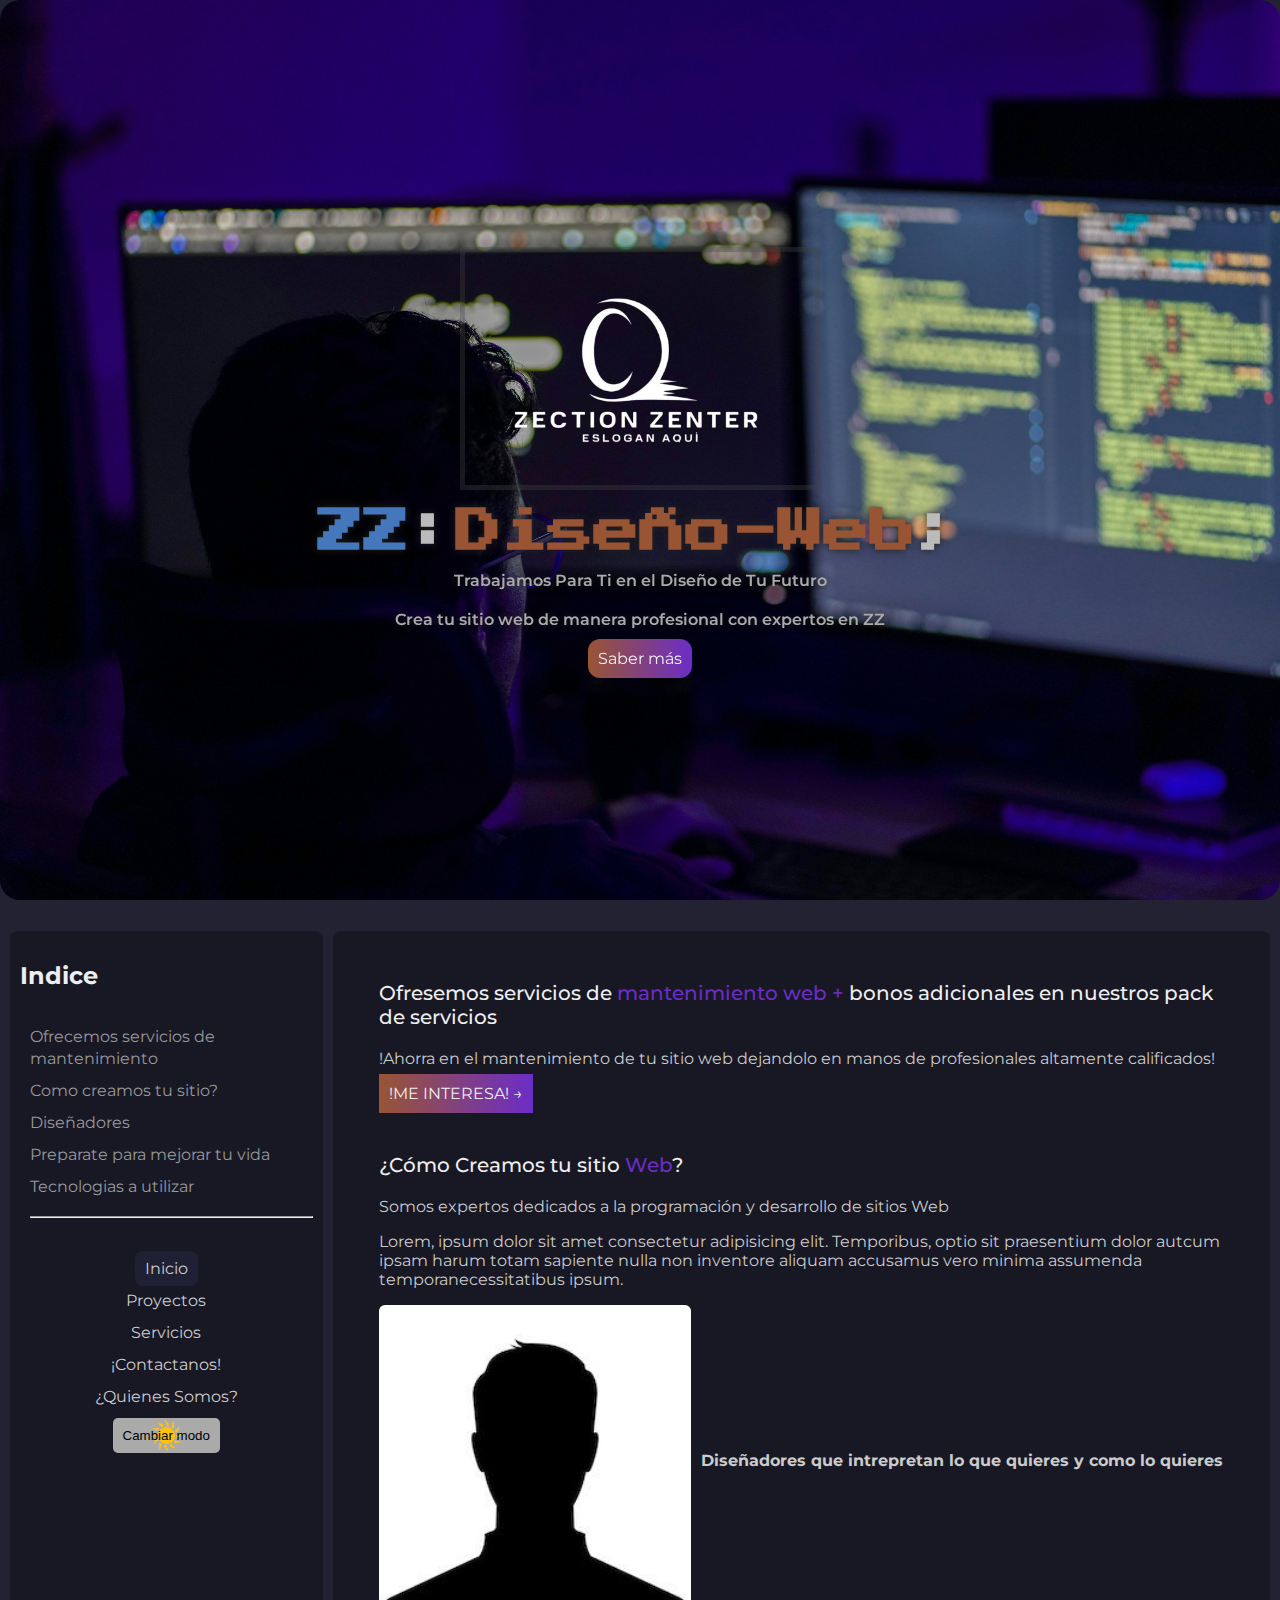
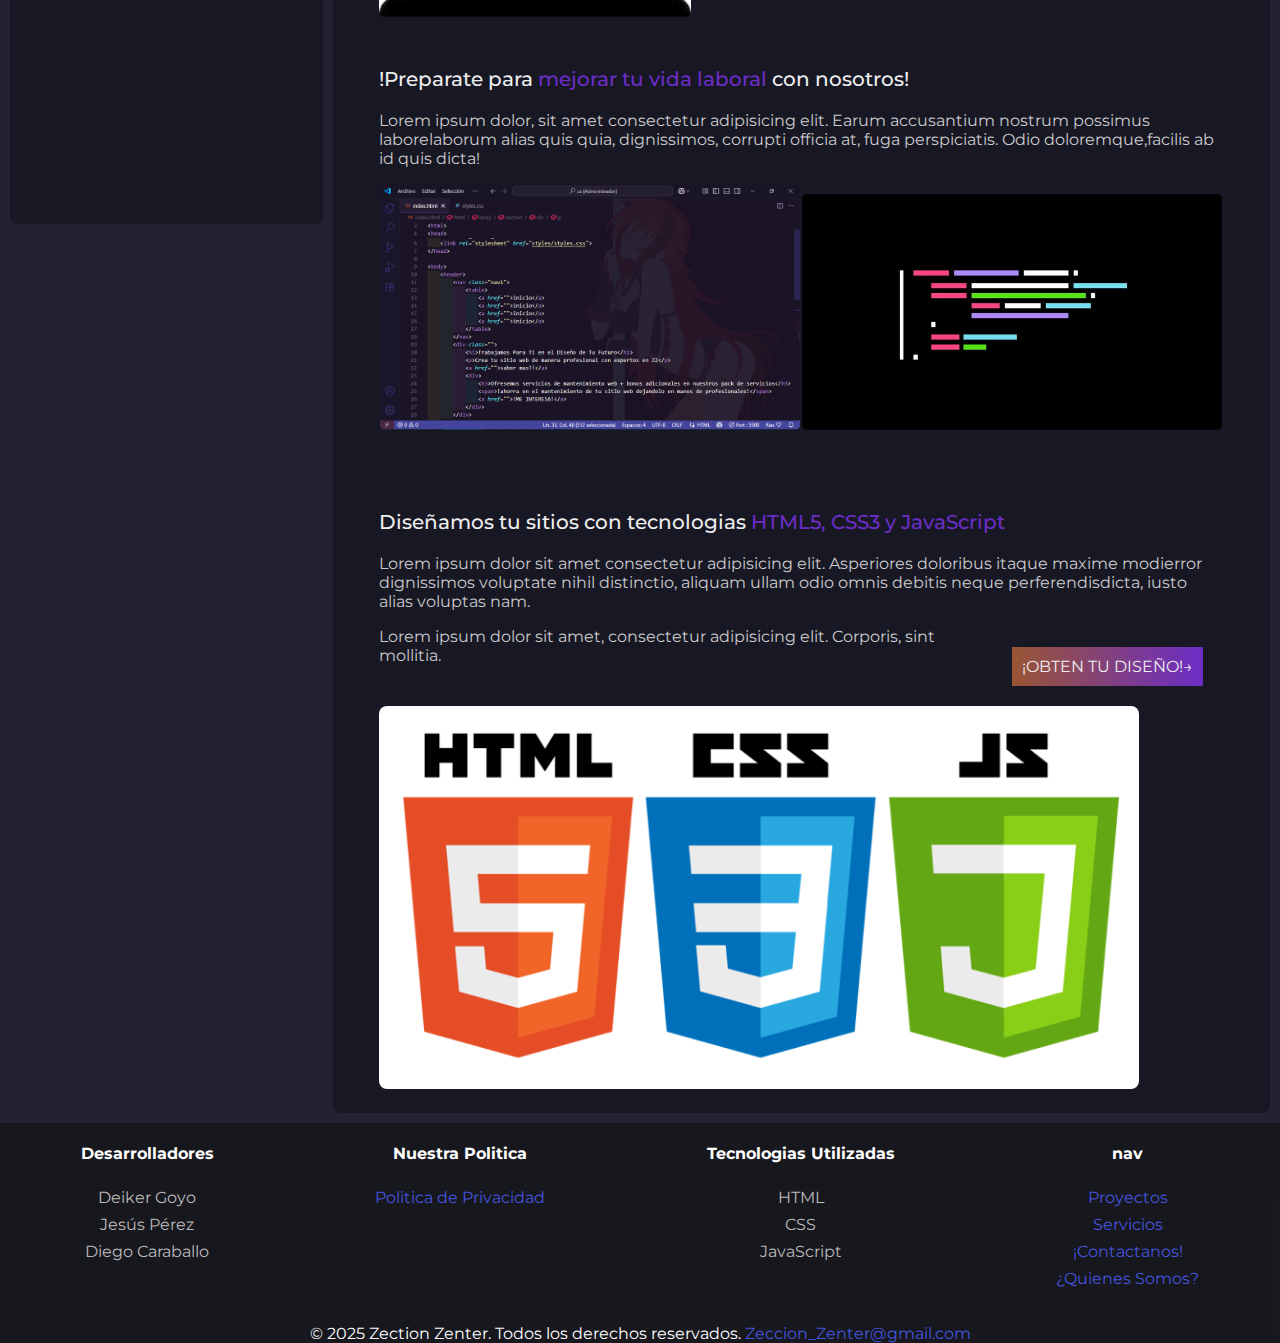
<file: index.html>
<!DOCTYPE html>
<html lang="en">
<head>
    <meta charset="UTF-8">
    <meta name="viewport" content="width=device-width, initial-scale=1.0">
    <title>ZZ_Diseño_Web</title>
    <link rel="preconnect" href="https://fonts.googleapis.com">
    <link rel="preconnect" href="https://fonts.gstatic.com" crossorigin>
    <link href="https://fonts.googleapis.com/css2?family=Montserrat:ital,wght@0,100..900;1,100..900&family=Press+Start+2P&display=swap" rel="stylesheet">
    <link rel="preconnect" href="https://fonts.googleapis.com">
    <link rel="preconnect" href="https://fonts.gstatic.com" crossorigin>
    <link href="https://fonts.googleapis.com/css2?family=Montserrat:ital,wght@0,100..900;1,100..900&display=swap" rel="stylesheet">
    <link rel="stylesheet" href="styles/styles.css">
</head> 

<body>
    <header class="header">
        <div class="header__overlay">

        </div>
        <div class="header__item-container">
            <img class="header__img" src="img/logos/logo2.png">
            <h1>
                <span class="header__span1">ZZ</span>:<span class="header__span2">Diseño-Web</span>;
            </h1>
            <p>Trabajamos Para Ti en el Diseño de Tu Futuro</p>
            <p>Crea tu sitio web de manera profesional con expertos en ZZ</p>
            <div class="header__item-container--link">
                <a href="">Saber más</a>
            </div>
        </div>
    </header>

    <button id="hamburgerBtn" class="hamburger">☰</button>
    <div class="side-menu" id="sideMenu">
        <h2>Indice</h2>
        <ul id="menu">
            <li><a href="#ofrecemos">Ofrecemos servicios de mantenimiento</a></li>
            <li><a href="#como">Como creamos tu sitio?</a></li>
            <li><a href="#diseñadores">Diseñadores</a></li>
            <li><a href="#preparate">Preparate para mejorar tu vida</a></li>
            <li><a href="#tecnologias">Tecnologias a utilizar</a></li>
            <hr>
        </ul>
        <ul class="menu__hamburguer--ul">
            <li><a class="inicio" href="">Inicio</a></li>
            <li><a href="">Proyectos</a></li>
            <li><a href="">Servicios</a></li>
            <li><a href="contactanos.html">¡Contactanos!</a></li>
            <li><a href="">¿Quienes Somos?</a></li>
            <li>
                <button id="toggle-mode">Cambiar modo</button>
            </li>
        </ul>
    </div>

    <div class="grid__container">
        <nav class="grid__container--nav" >
            <h2>Indice</h2>
            <ul class="grid__container--nav-1" id="menu">
                <li><a href="#ofrecemos" id="link-inicio">Ofrecemos servicios de mantenimiento</a></li>
                <li><a href="#como">Como creamos tu sitio?</a></li>
                <li><a href="#diseñadores">Diseñadores</a></li>
                <li><a href="#preparate">Preparate para mejorar tu vida</a></li>
                <li><a href="#tecnologias">Tecnologias a utilizar</a></li>
                <hr>
            </ul>
            <ul class="grid__container--nav-2">
                <li><a class="inicio" href="">Inicio</a></li>
                <li><a href="">Proyectos</a></li>
                <li><a href="">Servicios</a></li>
                <li><a href="contactanos.html">¡Contactanos!</a></li>
                <li><a href="">¿Quienes Somos?</a></li>
                <li>
                    <button id="toggle-mode">Cambiar modo</button>
                </li>
            </ul>
        </nav>
        <main class="grid__container--main">
            <!--Primera parte-->
            <div class="container__main--item main--item1" id="ofrecemos">
                <h3>Ofresemos servicios de <span class="span__item">mantenimiento web + </span> bonos adicionales en nuestros pack de servicios</h3>
                <p>!Ahorra en el mantenimiento de tu sitio web dejandolo en manos de profesionales altamente calificados!</p>
                <a href="">!ME INTERESA! →</a>
            </div>

            <!--Segunda parte-->
            <div class="container__main--item main--item2" id="como">
                <h3>¿Cómo Creamos tu sitio <span class="span__item">Web</span>?</h3>
                <p>Somos expertos dedicados a la programación y desarrollo de sitios Web</p>
                <p>Lorem, ipsum dolor sit amet consectetur adipisicing elit. Temporibus, optio sit praesentium dolor autcum ipsam harum totam sapiente nulla non inventore aliquam accusamus vero minima assumenda temporanecessitatibus ipsum.</p>
                <div class="main__item--flex" id="diseñadores">
                    <img src="img/lg-hombre.jpg">
                    <p>Diseñadores que intrepretan lo que quieres y como lo quieres</p>
                </div>
            </div>

            <!--Tercera parte-->
            <div class="container__main--item main--item3" id="preparate">
                <h3>!Preparate para<span class="span__item"> mejorar tu vida laboral</span> con nosotros!</h3>
                <p>Lorem ipsum dolor, sit amet consectetur adipisicing elit. Earum accusantium nostrum possimus laborelaborum alias quis quia, dignissimos, corrupti officia at, fuga perspiciatis. Odio doloremque,facilis ab id quis dicta!</p>
                <div class="item__container-img">
                    <img src="img/code.png">
                    <img src="img/code2.jpg">
                </div>
            </div>

            <!--Cuarta parte-->
            <div class="container__main--item main--item4" id="tecnologias">
                <h3>Diseñamos tu sitios con tecnologias <span class="span__item">HTML5, CSS3 y JavaScript</span></h3>
                <p>Lorem ipsum dolor sit amet consectetur adipisicing elit. Asperiores doloribus itaque maxime modierror dignissimos voluptate nihil distinctio, aliquam ullam odio omnis debitis neque perferendisdicta, iusto alias voluptas nam.</p>
                <div>
                    <a href="">¡OBTEN TU DISEÑO!→</a>
                </div>
                <p>Lorem ipsum dolor sit amet, consectetur adipisicing elit. Corporis, sint mollitia.</p>
                <img src="img/languajes.png">
            </div>
        </main>
    </div>
    <!-------------------------------- footer ---------------------------------------------->
    <footer>
        <div class="footer__container">
            <div>
                <h4>Desarrolladores</h4>
                <ul>
                    <li>Deiker Goyo</li>
                    <li>Jesús Pérez</li>
                    <li>Diego Caraballo</li>
                </ul>
            </div>
            <div>
                <h4>Nuestra Politica</h4>
                <ul><li><a href="">Politica de Privacidad</a></li></ul>
            </div>
            <div>
                <h4>Tecnologias Utilizadas</h4>
                <ul>
                    <li>HTML</li>
                    <li>CSS</li>
                    <li>JavaScript</li>
                </ul>
            </div>
            <div>
                <h4>nav</h4>
                <ul>
                    <li><a href="">Proyectos</a></li>
                    <li><a href="">Servicios</a></li>
                    <li><a href="">¡Contactanos!</a></li>
                    <li><a href="">¿Quienes Somos?</a></li>
                </ul>
            </div>
        </div>
        <p>&copy 2025 Zection Zenter. Todos los derechos reservados. <a href="">Zeccion_Zenter@gmail.com</a></p>
    </footer>
    <script src="js/cambio.js"></script>
    <script src="js/menu.js"></script>
    <script src="js/modo.js"></script>
</body>
</html>
</file>
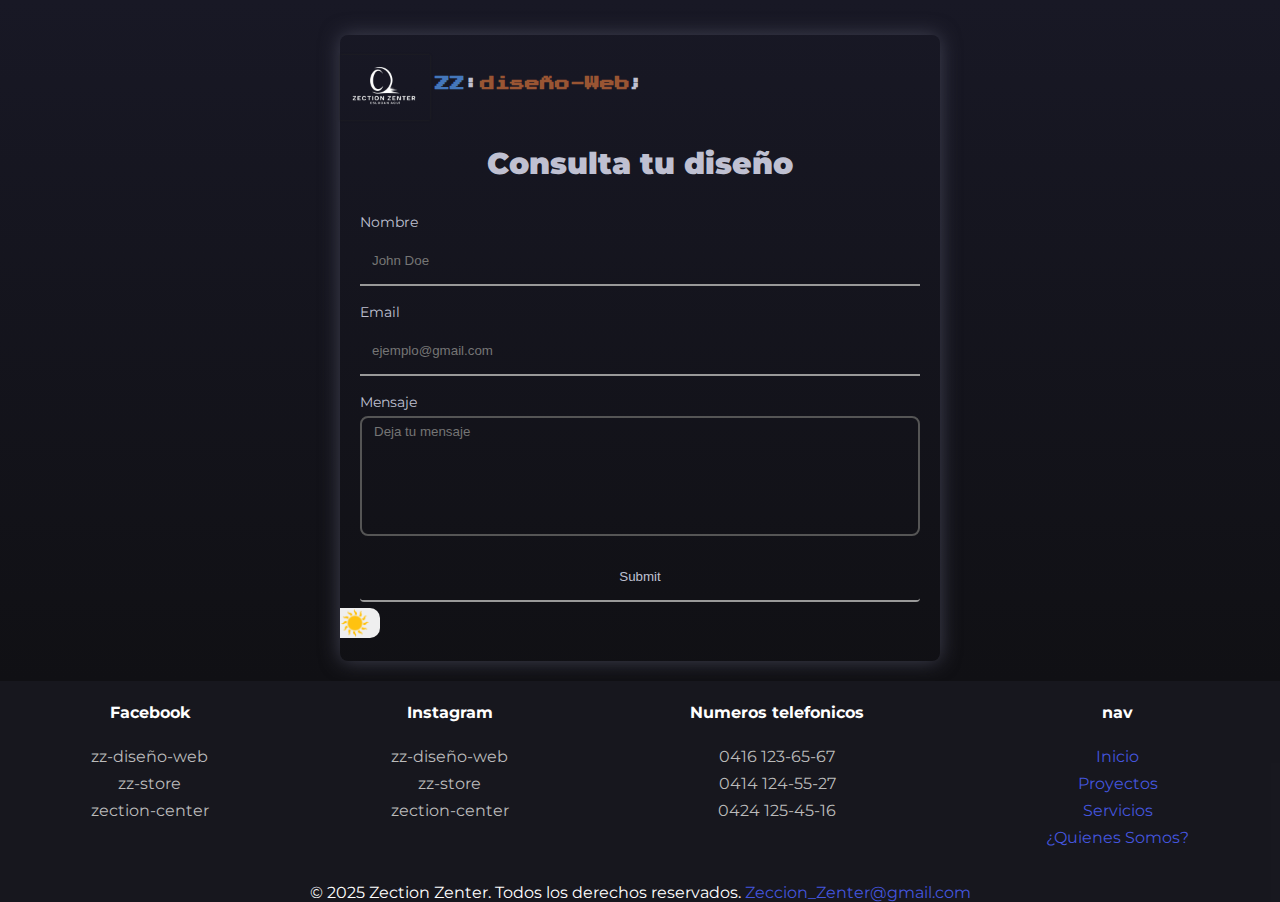
<file: contactanos.html>
<!DOCTYPE html>
<html lang="en">
<head>
    <meta charset="UTF-8">
    <meta name="viewport" content="width=device-width, initial-scale=1.0">
    <title>¡Contactanos!</title>
    <link rel="preconnect" href="https://fonts.googleapis.com">
    <link rel="preconnect" href="https://fonts.gstatic.com" crossorigin>
    <link href="https://fonts.googleapis.com/css2?family=Montserrat:ital,wght@0,100..900;1,100..900&family=Press+Start+2P&display=swap" rel="stylesheet">
    <link rel="preconnect" href="https://fonts.googleapis.com">
    <link rel="preconnect" href="https://fonts.gstatic.com" crossorigin>
    <link href="https://fonts.googleapis.com/css2?family=Montserrat:ital,wght@0,100..900;1,100..900&display=swap" rel="stylesheet">
    <link rel="stylesheet" href="styles/styles-contactanos.css">
</head>
<body>
    <main>
        <form class="fade-in" action="">
            <div class="box">
                <div class="box__image"> </div>
                <h2><span>ZZ</span>:<span>diseño-Web</span>;</h2>
            </div>
            <h2>Consulta tu diseño</h2>
            <div class="form-input">
                <label for="nombre">Nombre</label>
                <input id="nombre" type="text" placeholder="John Doe" required>
            </div>
            <div class="form-input">
                <label for="email">Email
                    <input id="email" type="email" placeholder="ejemplo@gmail.com" required>
                </label>
            </div>
            <div class="form-input">
                <label for="descripcion">Mensaje</label>
                <textarea id="descripcion" maxlength="200" placeholder="Deja tu mensaje" required></textarea>
            </div>
            <div class="form-input">
                <input class="enviar" id="enviar" type="submit">
            </div>
            <button id="toggle-mode"></button>
        </form>
    </main>
    <footer>
        <div class="footer__container">
            <div>
                <h4>Facebook</h4>
                <ul>
                    <li>zz-diseño-web</li>
                    <li>zz-store</li>
                    <li>zection-center</li>
                </ul>
            </div>
            <div>
                <h4>Instagram</h4>
                <ul>
                    <li>zz-diseño-web</li>
                    <li>zz-store</li>
                    <li>zection-center</li>
                </ul>
            </div>
            <div>
                <h4>Numeros telefonicos</h4>
                <ul>
                    <li>0416 123-65-67</li>
                    <li>0414 124-55-27</li>
                    <li>0424 125-45-16</li>
                </ul>
            </div>
            <div>
                <h4>nav</h4>
                <ul>
                    <li><a href="">Inicio</a></li>
                    <li><a href="">Proyectos</a></li>
                    <li><a href="">Servicios</a></li>
                    <li><a href="">¿Quienes Somos?</a></li>
                </ul>
            </div>
        </div>
        <p>&copy 2025 Zection Zenter. Todos los derechos reservados. <a href="">Zeccion_Zenter@gmail.com</a></p>
    </footer>
    <script src="js/modo.js"></script>
</body>
</html>
</file>
<file: styles/styles.css>
html {
    scroll-behavior: smooth;
    height: 100%;
}

body {
    font-family: "Montserrat";
    margin: 0;
    background-color: #223;
}

body, div{
    box-sizing: border-box;
}
/*-------------------------------- header -------------------------------------*/
.header {
    min-height: 100vh;
    box-sizing: border-box;
    background-image: url("../img/R-alta3.jpg");
    background-size: cover;
    display: flex;
    flex-wrap: wrap;
    border-radius: 20px;
}

.header__overlay{
    width: 100%;
    min-height: 100vh;
    background-color: #4440;
    position: absolute;
    z-index: 1;
}

.header__item-container {
    position: relative;
    z-index: 10;
    margin: auto;
    text-align: center;
    max-width: 700px;
}

h1 {
    margin: 0;
    font-size: 2.9rem;
    font-family: "Press Start 2P";
    color: #bbb;
    text-shadow: 0 0 8px #222;
    word-break: break-all;
}

.header__span1{color: #47b;}
.header__span2{color: #953;}

.header__item-container p{text-wrap: pretty;}

.header__img{
    min-width: 200px;
    max-width: 50%;
    outline: 5px solid #4445;
    margin: 20px 5px;
}

.header__item-container p{
    color: #aaa;
    font-weight: 600;
    text-shadow: 0 0 8px #222;
    margin-bottom: 20px;
}

.header__item-container--link a{
    text-decoration: none;
    color: #eee;
    padding: 10px;
    background: linear-gradient(to right, #953, #6c2dc7);
    border-radius: 12px;
    transition: box-shadow 0.3s ease, color 0.3s ease, font-weight 0.3s ease;
}

.header__item-container--link a:hover{
    box-shadow: 0 0 10px #222;
    color: #626;
    font-weight: 700;
}
/*-------------------------------- PRINCIPAL -------------------------------------*/
/* --- Configuracion contenedor --- */
.grid__container{
    background-color: #223;
    flex-grow: 1;
    display: grid;
    grid-template-columns: minmax(200px,1fr) minmax(300px,3fr);
    grid-template-rows: 1fr;
    grid-auto-flow: dense;
    margin: auto;
    gap: 10px;
    padding: 10px;
    grid-template-areas: 
    "nav main";
}

/* --- barra de navegacion --- */
.grid__container--nav{
    background-color: rgb(24, 24, 37);
    display: flex;
    flex-direction: column;
    padding: 10px;
    color: #eee;
    border-radius: 8px;
    position: sticky;
    top: 10px;
    height: 97vh;
}

.grid__container--nav ul{
    list-style: none;
    padding-left: 10px;
    line-height: 22px;
}

.grid__container--nav-2{
    text-align: center;
    margin-right: 10px;
}

.grid__container--nav li{padding-bottom: 10px;}

.grid__container--nav ul li a{
    text-decoration: none;
    color: #999;
    transition: color 0.3s ease;
}

.grid__container--nav ul li a:hover{
    color: #fff;
}

#menu li a.active{
    color: #953; /*#fff*/
    font-weight: bold;
}

.grid__container--nav .grid__container--nav-2 li a{color: #ccc; transition: color 0.3s ease;}
.grid__container--nav .grid__container--nav-2 li a:hover{color: #6c2dc7;}

li .inicio{
    background-color: rgb(32, 32, 53);
    padding: 8px 10px;
    border-radius: 8px;
}

/* ------------------------------ menu hamburguesa ------------------------------ */
.hamburger {
    visibility: hidden;
}

.side-menu{
    position: fixed;
    top: 0;
    left: -290px;
    width: 250px;
}

@media screen and (max-width:669px) {
    .hamburger {
        position: sticky;
        top: 20px;
        left: 20px;
        font-size: 30px;
        color: #fff;
        border: 2px solid #333;
        border-radius: 10px;
        background: linear-gradient(to bottom, #953, #6c2dc7);
        cursor: pointer;
        z-index: 1001;
        transition: opacity 0.3s ease;
        visibility: visible;
    }
    .side-menu {
        height: 100%;
        background-color:  rgb(24, 24, 37);
        transition: left 0.3s ease;
        padding: 30px 20px;
        box-shadow: 2px 0 5px #111;
        z-index: 1000;
}
    .side-menu.open {left: 0;}
    .side-menu ul {
        list-style: none;
        padding-left: 10px;
    }

    .side-menu li {
        padding-bottom: 18px;
    }

    .side-menu h2{
        color: #eee;
    }

    .side-menu a {
        color: #999;
        text-decoration: none;
        transition: color 0.3s ease, font-weight .3s ease;
    }
    .side-menu a:hover{color: #fff;font-weight: bold;}
    #menu li a.active{color: #953;font-weight: bold;}

    .grid__container{
        grid-template-columns: minmax(300px,3fr);
        grid-template-areas: 
        "main";
    }
    .grid__container--nav{
        display: none;
    }
    .item__container-img img{
        width: 90%;
    }
    .menu__hamburguer--ul{
        text-align: center;
        color: #eee;
    }
}
/* ------------------------------ ---- ----------- ------------------------------ */

/* --- parte principal --- */
.grid__container--main{
    background-color: rgb(24, 24, 37);
    border-radius: 8px;
    color: #eee;
}

.grid__container{
    max-width: 1300px;
    margin: auto;
}

.container__main--item{
    max-width: 90%;
    margin: auto;
}

.container__main--item h3{
    margin-top: 50px;
    font-weight: 500;
    font-size: 20px;
}

.main--item h3{
    margin-top: 20px;
}

.container__main--item p{
    color: #cbcbcb;
}

.container__main--item a{
    text-decoration: none;
    color: #eee;
    padding: 10px;
    background: linear-gradient(to right, #953, #6c2dc7);
    transition: color 0.3s ease, font-weight 0.25s ease;
}

.container__main--item a:hover{
    color: #626;
    font-weight: 700;
}

.main__item--flex{
    display: flex;
    flex-direction: row;
    flex-wrap: wrap;
    gap: 10px;
}
.main__item--flex img{
    flex-grow: 1;
    flex-shrink: 0;
    flex-basis: 1;
    margin: auto;
    width: 150px;
    border-radius: 6px;
}

.main__item--flex p{
    margin: auto;
    font-weight: bold;
}

.main--item3 img{
    margin: auto;
    margin-bottom: 30px;
    border-radius: 5px;
}

.item__container-img{
    display: flex;
    flex-direction: row;
    flex-wrap: wrap;
}
.item__container-img img{max-width: 420px;}

/* --- Arreglando un img del main --- */
@media screen and (max-width:1031px){
    .main__item--flex img{
        flex-grow: 0;
    }
}
/* --- ---------- -- --- --- ---- --- */

.main__item--flex h4{
    flex-grow: 1;
    flex-shrink: 0;
    flex-basis: 1;
    text-align: center;
    margin: auto;
    justify-content: center;
    word-wrap: break-word;
}

.main--item4 img{
    width: 90%;
    margin: auto;
    margin-bottom: 20px;
    border-radius: 8px;
}
.main--item4 a{
    float: right;
    margin: 20px;
}

.span__item{
    color: #6c2dc7;
}

/* --- boton modos claro y oscuro --- */
#toggle-mode{
    padding: 10px;
    background-color: #aaa; /*#8F00FF*/
    border-radius: 5px;
    border: none;
    background-image: url(../img/modo/sol.png);
    background-size: contain;
    background-position: center;
    background-repeat: no-repeat;
    transition: transform 0.3s ease;
}

#toggle-mode:hover{
    transform: scale(1.05);
}

#toggle-mode:active{
    transform: scale(0.85);
}

/* ------------------------------ responsive ------------------------------ */
@media screen and (max-width:800px){
    .grid{
        grid-template-columns: minmax(200px,1fr) minmax(300px,3fr);
    }
    nav{
        height: auto;
        position: static;
    }
}

@media screen and (max-width:580px) {
    .grid{
        grid-template-columns: 1f;
        grid-template-areas: 
        "nav"
        "main";
    }
}
/* ------------------------------ ---------- ------------------------------ */

/* --- footer --- */
footer{
    background-color: #1119;
    color: #fff;
    width: 100%;
}

.footer__container {
    display: flex;
    flex-direction: row;
    flex-wrap: wrap;
    text-align: center;
    width: 100%;
}

footer div{
    flex-grow: 1;
    flex-basis: 1;
    flex-shrink: 0;
}
footer div ul{
    list-style: none;
    padding: 0;
    line-height: 27px;
    color: #bbb;
}

footer a{
    text-decoration: none;
    color: #45d;
    transition: color 0.25s ease;
}

footer a:hover{color: #6c2dc7;}
footer p{text-align: center;}


/* ------------------------------ Modo oscuro y claro ------------------------------ */
body.light-mode #toggle-mode{
    padding: 10px;
    background-color: #333;
    border-radius: 5px;
    border: none;
    background-image: url(../img/modo/luna2.png);
    background-size: contain;
    background-position: center;
    background-repeat: no-repeat;
}

body.light-mode {
    background-color: #e4e4e4;
    color: #222;
}

body.light-mode .grid__container{
    background-color: #e4e4e4;
}

body.light-mode .grid__container--nav, body.light-mode .grid__container--main {
    background-color: #ccc;
    color: #222;
}

body.light-mode .header {
    background-image: url("../img/R-alta2.jpg");
}

body.light-mode .header__item-container p, body.light-mode .header__item-container--link a, body.light-mode .container__main--item a {
    color: #111;
}

body.light-mode .grid__container--nav .grid__container--nav-2 li a{
    color: #111;
    font-weight: 450;
}

body.light-mode .container__main--item p{color: #111;}

body.light-mode #menu li a.active {color: #6c2dc7;}

body.light-mode .grid__container--nav ul li a, body.light-mode .side-menu a {
    color: #333;
}

body.light-mode .grid__container--nav-2 ul li a{color: #000;}

body.light-mode .side-menu{background-color: #ccc;}

body.light-mode .grid__container--nav ul li a:hover, body.light-mode .side-menu a:hover {
    color: #6c2dc7;
}

body.light-mode footer {
    background-color: #111e;
    color: #999;
}

body.light-mode footer div ul{color: #666;}

body.light-mode footer a{
    color: rgb(41, 49, 116);
    transition: color 0.25s ease;
}
body.light-mode footer a:hover{color: #3c0885;}
</file>
<file: styles/styles-contactanos.css>
html{height: 100%;}
body{
    font-family: "Montserrat";
    margin: 0;
    background-color: #223;
}
body, div{box-sizing: border-box;}

main {
    background: linear-gradient(to bottom,rgb(24, 24, 37),#101014);
    padding-top: 20px;
    padding-bottom: 20px;
}

form {
    background: transparent;
    color: #bfc0d1;
    padding: 20px 0;
    max-width: 600px;
    margin: auto;
    box-shadow: 0px 0px 20px #414252;/*fff9*/
    margin-top: 15px;
    border-radius: 8px;
}
form h2 {
    text-align: center;
    font-size: 30px;
    font-weight: 900;
    margin-bottom: 20px;
}

.form-input {padding: 6px 20px;}

input{height: 50px;}

input, textarea {
    width: 100%;
    box-sizing: border-box;
    padding: 6px 12px;
    border-bottom: 2px solid #999;
    border-top: none;
    border-left: none;
    border-right: none;
    outline: none;
    background-color: transparent;
    color: #bfc0d1;
    transition: border 0.2s ease, box-shadow 0.2s ease;
}
input:focus {
  border-bottom-color: #953;
  box-shadow: 0 0 2px #47b;
}

textarea {
    font-family: sans-serif;
    min-width: 100%;
    border: 2px solid #555;
    border-radius: 8px;
    resize: none;
    min-height: 120px;
    transition: border 0.2s ease, box-shadow 0.2s ease;
}

textarea:focus {
    border: 1px solid #555;
    border-bottom-color: #953;
    box-shadow: 0 0 3px #47b;
}

button{
    width: 40px;
    height: 30px;
    background-image: url(../img/modo/sol.png);
    background-size: contain;
    background-repeat: no-repeat;
    border: none;
    border-top-right-radius: 10px;
    border-bottom-right-radius: 10px;
}

/*para que se vea cuando se clickee*/
.enviar{
    padding: 7px;
    margin: 0;
    border-radius: 4px;
    transition: background-color 0.3s ease, color 0.3s ease;
}
.enviar:hover{
    background-color: #1c182b;
    color: #fff;
    cursor: pointer;
}
.enviar:active{
    background-color: #39209b;
    color: #fff;
}

label{font-size: 0.88em;line-height: 2;}

.box{
    font-family: "Press Start 2P";
    display: flex;
    flex-direction: row;
    flex-wrap: nowrap;
    align-items: center;
}

.box__image{
    width: 90px;
    height: 65px;
    background-image: url("../img/logos/logo2.png");
    background-size: contain;
    background-repeat: no-repeat;
    box-shadow: 0 0 2px #222; /*#42b*/
}
form div h2{
    font-size: 15px;
    margin-left: 5px;
}
span:first-child{color: #47b;}
span:last-child{color: #953;}

/* --- footer --- */
footer{
    background-color: #1119;
    color: #fff;
    width: 100%;
}

.footer__container {
    display: flex;
    flex-direction: row;
    flex-wrap: wrap;
    text-align: center;
    width: 100%;
}

footer div{
    flex-grow: 1;
    flex-basis: 1;
    flex-shrink: 0;
}
footer div ul{
    list-style: none;
    padding: 0;
    line-height: 27px;
    color: #bbb;
}

footer a{
    text-decoration: none;
    color: #45d;
    transition: color 0.25s ease;
}

footer a:hover{color: #6c2dc7;}
footer p{text-align: center;}

/*modo*/
body.light-mode button{
    background-color: #222;
    background-image: url(../img/modo/luna2.png);
}

body.light-mode main {
    background: linear-gradient(to bottom,#e4e4e4,#aaa);
    color: #222;
}
body.light-mode label{color: #222;}
body.light-mode h2{color: #222;}
body.light-mode .box__image{background-image: url("../img/logos/logo.png");}

body.light-mode input, body.light-mode textarea {
    border-bottom: 2px solid #444;
    border-top: none;
    border-left: none;
    border-right: none;
    outline: none;
    color: #222;
    transition: border 0.2s ease, box-shadow 0.2s ease;
}
body.light-mode input:focus {
    border-bottom: 3px;
    border-bottom-color: rgb(165, 75, 29);
    box-shadow: 0 0 2px rgb(34, 88, 159);
}

body.light-mode textarea {
    font-family: sans-serif;
    min-width: 100%;
    border: 2px solid #999;
    border-radius: 8px;
    resize: none;
    min-height: 120px;
    transition: border 0.2s ease, box-shadow 0.2s ease;
}

body.light-mode textarea:focus {
    border: 1px solid #555;
    border-bottom-color: #953;
    box-shadow: 0 0 3px #47b;
}

body.light-mode footer {
    background-color: #222e;
    color: #999;
}

body.light-mode footer div ul{color: #666;}

body.light-mode footer a{
    color: rgb(41, 49, 116);
    transition: color 0.25s ease;
}
body.light-mode footer a:hover{color: #3c0885;}
</file>
